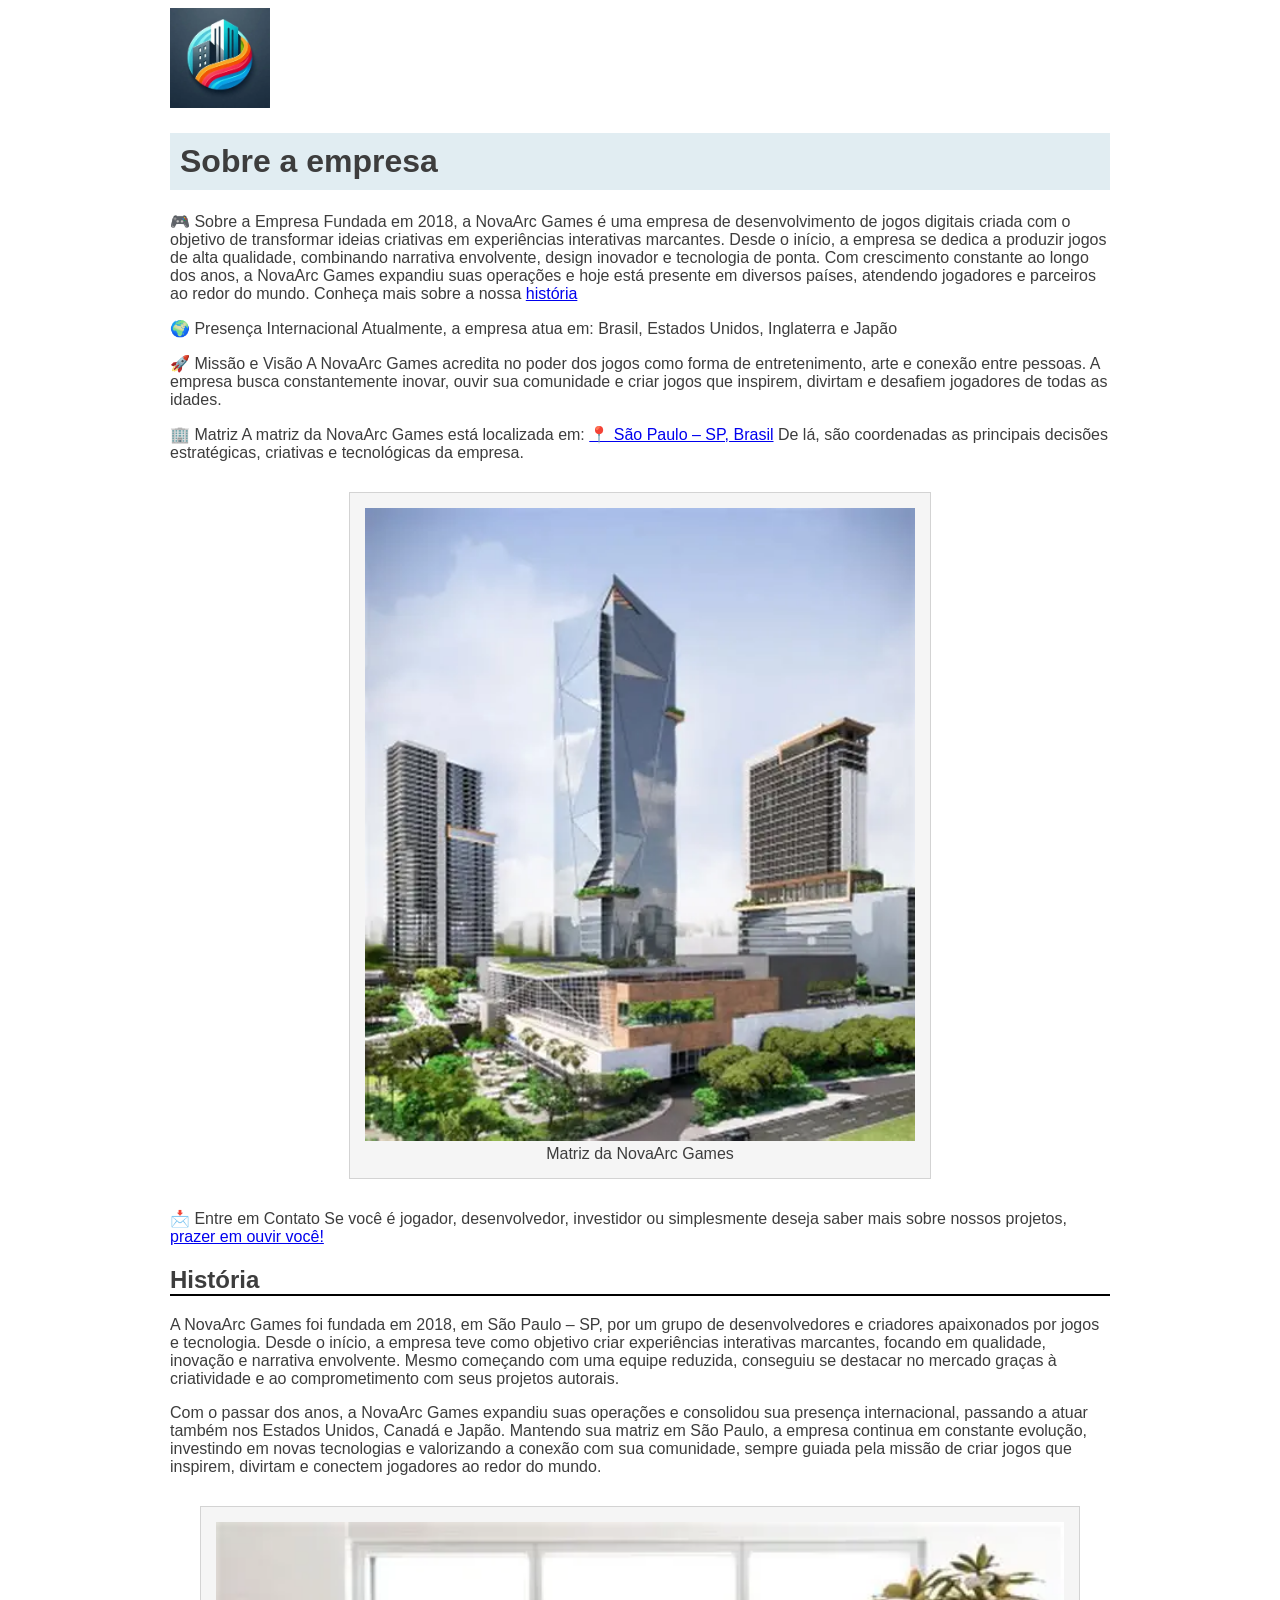
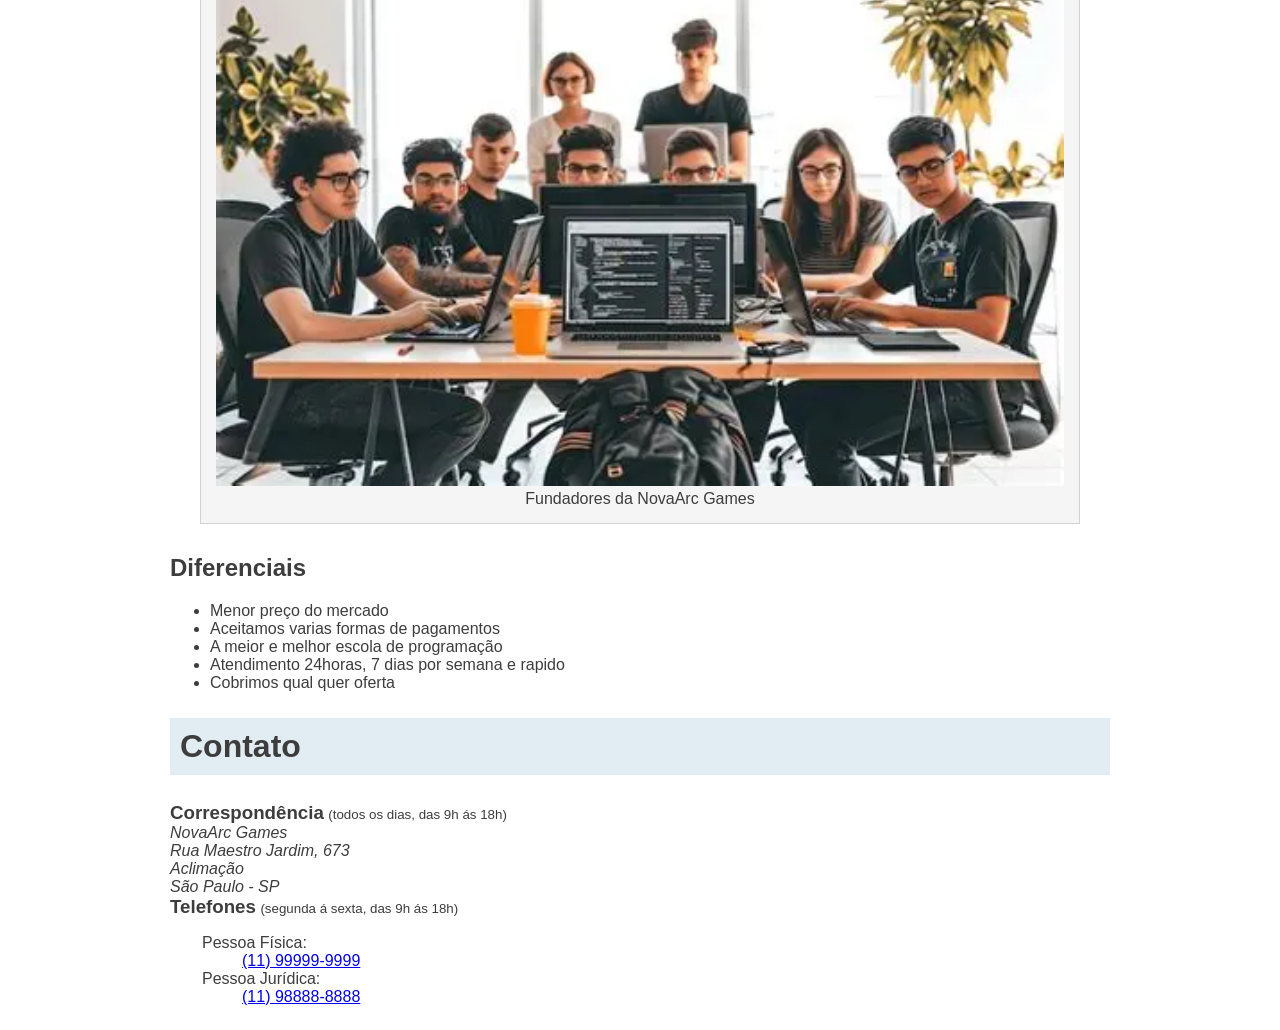
<file: sobre.html>
<!DOCTYPE html>
<html lang="pt-BR">
    <head>
        <meta charset="utf-8">
        <title>
            NovaArc - Sobre nós
        </title>
        <link href="logo.webp" rel="icon">
        <link href="sobre.css" rel="stylesheet">
    </head>
    <body>
        <img src="logo.webp" alt="Logo da empresa">
        <h1 class="título"> Sobre a empresa</h1>

        <p>🎮 Sobre a Empresa
Fundada em 2018, a NovaArc Games é uma empresa de desenvolvimento de jogos digitais criada com o objetivo de transformar ideias criativas em experiências interativas marcantes. Desde o início, a empresa se dedica a produzir jogos de alta qualidade, combinando narrativa envolvente, design inovador e tecnologia de ponta.
Com crescimento constante ao longo dos anos, a NovaArc Games expandiu suas operações e hoje está presente em diversos países, atendendo jogadores e parceiros ao redor do mundo.
Conheça mais sobre a nossa <a href="história">história</a>
        </p>
        
        <p> 🌍 Presença Internacional
Atualmente, a empresa atua em:

Brasil,
Estados Unidos,
Inglaterra e
Japão
    <p>🚀 Missão e Visão A NovaArc Games acredita no poder dos jogos como forma de entretenimento, arte e conexão entre pessoas. A empresa busca constantemente inovar, ouvir sua comunidade e criar jogos que inspirem, divirtam e desafiem jogadores de todas as idades.
</p>


        <p>🏢 Matriz
A matriz da NovaArc Games está localizada em:
<a href="https://maps.app.goo.gl/fnDgLJWkmc9jbmfE9">📍 São Paulo – SP, Brasil</a>
De lá, são coordenadas as principais decisões estratégicas, criativas e tecnológicas da empresa.
        </p>

    <figure class="matriz-empresa">
        <img src="matriz.webp" alt="Matriz da empresa">
        <figcaption>
            Matriz da NovaArc Games
        </figcaption>
    </figure>

        <p>
            📩 Entre em Contato
Se você é jogador, desenvolvedor, investidor ou simplesmente deseja saber mais sobre nossos projetos, <a href="index.html"> prazer em ouvir você!</a>

        <h2 id="História" class="subtítulo">História</h2>

        <p>
            A NovaArc Games foi fundada em 2018, em São Paulo – SP, por um grupo de desenvolvedores e criadores apaixonados por jogos e tecnologia. Desde o início, a empresa teve como objetivo criar experiências interativas marcantes, focando em qualidade, inovação e narrativa envolvente. Mesmo começando com uma equipe reduzida, conseguiu se destacar no mercado graças à criatividade e ao comprometimento com seus projetos autorais.
        </p>

        <p>
            Com o passar dos anos, a NovaArc Games expandiu suas operações e consolidou sua presença internacional, passando a atuar também nos Estados Unidos, Canadá e Japão. Mantendo sua matriz em São Paulo, a empresa continua em constante evolução, investindo em novas tecnologias e valorizando a conexão com sua comunidade, sempre guiada pela missão de criar jogos que inspirem, divirtam e conectem jogadores ao redor do mundo.
        </p>

        <figure class="fundadores'">
        <img src="equipe.webp" alt="Fundadores da empresa">
        <figcaption>
            Fundadores da NovaArc Games
        </figcaption>
    </figure>
    <h2 id="diferenciais" class="subtiítulo">Diferenciais</h2>
    <ul>
            <li>Menor preço do mercado</li>
            <li>Aceitamos varias formas de pagamentos</li>
            <li>A meior e melhor escola de programação</li>
            <li>Atendimento 24horas, 7 dias por semana e rapido</li>
            <li>Cobrimos qual quer oferta</li>
        </ul>
 
        <h2 class="título">Contato</h2>

        <h3 class="contato__subtítulo">Correspondência</h3>
        <small>(todos os dias, das 9h ás 18h)</small>
        <address>
            NovaArc Games
            <br>
            Rua Maestro Jardim, 673
            <br>
            Aclimação
            <br>
            São Paulo - SP
        </address>

        <h3 class="contato__subtítulo">Telefones</h3>
        <small>(segunda á sexta, das 9h ás 18h)</small>
        <dl class="contato__info">
            <dt>Pessoa Física:</dt>
            <dd><a href=tel://1199999-9999>(11) 99999-9999</a>
            </dd>
            <dt>Pessoa Jurídica:</dt>
            <dd>
                <a href="tel://1198888-8888">(11) 98888-8888</a>
            </dd>
        </dl>
    </body>
</html>
</file>
<file: sobre.css>
body {
    font-family: "Helvetica", "Lucida Grande", sans-serif;
    color: #3d3d3d;
    width: 940px;
    margin-left: auto;
    margin-right: auto;
}

/* h1 virou título */
.título {
    background-color: #e1edf2;
    /* espaçamento interno */
    padding: 10px;
    /* tamanho letra */
    font-size: 32px;
}

/* h2 virou subtítulo */
.subtítulo {
    border-bottom: 2px solid black;
}

figure {
    margin: 30px;
    padding: 15px;


    text-align: center;
    background-color: whitesmoke;
    border: 1px solid lightgray;
}

img {
    width: 100px;
    margin-left: auto;
    margin-right: auto;
}


figure img {
    /* ocupa 100% da largura do elemento
    pai */
    width: 100%;
}

.matriz-empresa {
    width: 550px;
    margin-left: auto;
    margin-right: auto;
}
 
.fundadores {
    width: 275px;
    float: right;
}

.contato__subtítulo
{
    display: inline;
}
 
.contato__info{
    margin: 16px 0 24px;
    padding-left: 32px;
}
</file>
